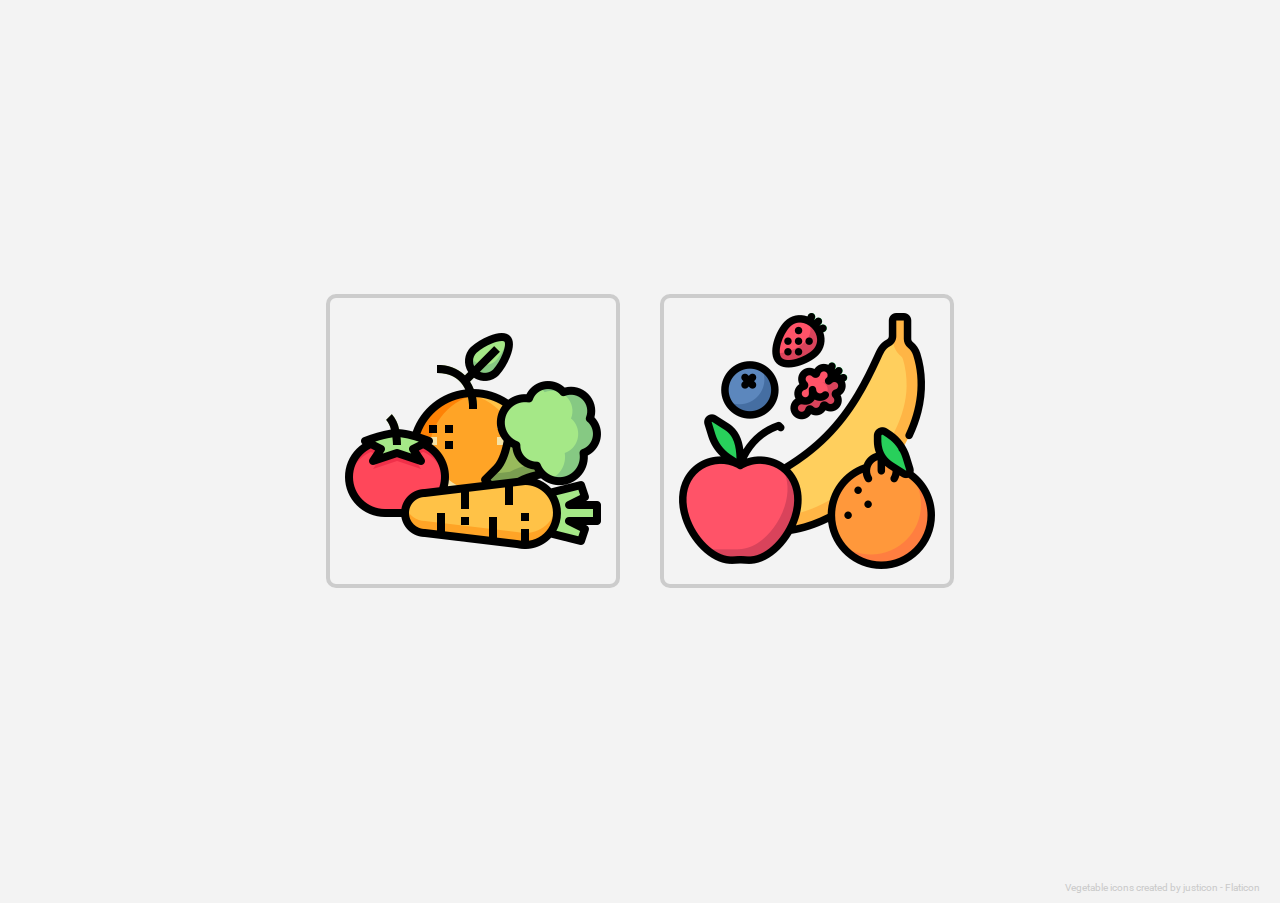
<file: index.html>
<!DOCTYPE html>
<html lang="en">
  <head>
    <meta charset="UTF-8" />
    <meta http-equiv="X-UA-Compatible" content="IE=edge" />
    <meta name="viewport" content="width=device-width, initial-scale=1.0" />
    <title>Shmita zmanim</title>
    <link rel="stylesheet" href="./styles/index.css" />
    <title>Document</title>
  </head>
  <body>
    <main>
      <img
        class="img"
        id="vegetables"
        src="./images/vegetable.png"
        alt="vegetables"
      />
      <img class="img" id="fruits" src="./images/fruits.png" alt="fruits" />
    </main>
    <footer class="footer">
      <a
        class="grate"
        href="https://www.flaticon.com/free-icons/vegetable"
        title="vegetable icons"
        >Vegetable icons created by justicon - Flaticon</a
      >
    </footer>
    <script src="./scripts/index.js" type="module"></script>
  </body>
</html>
</file>
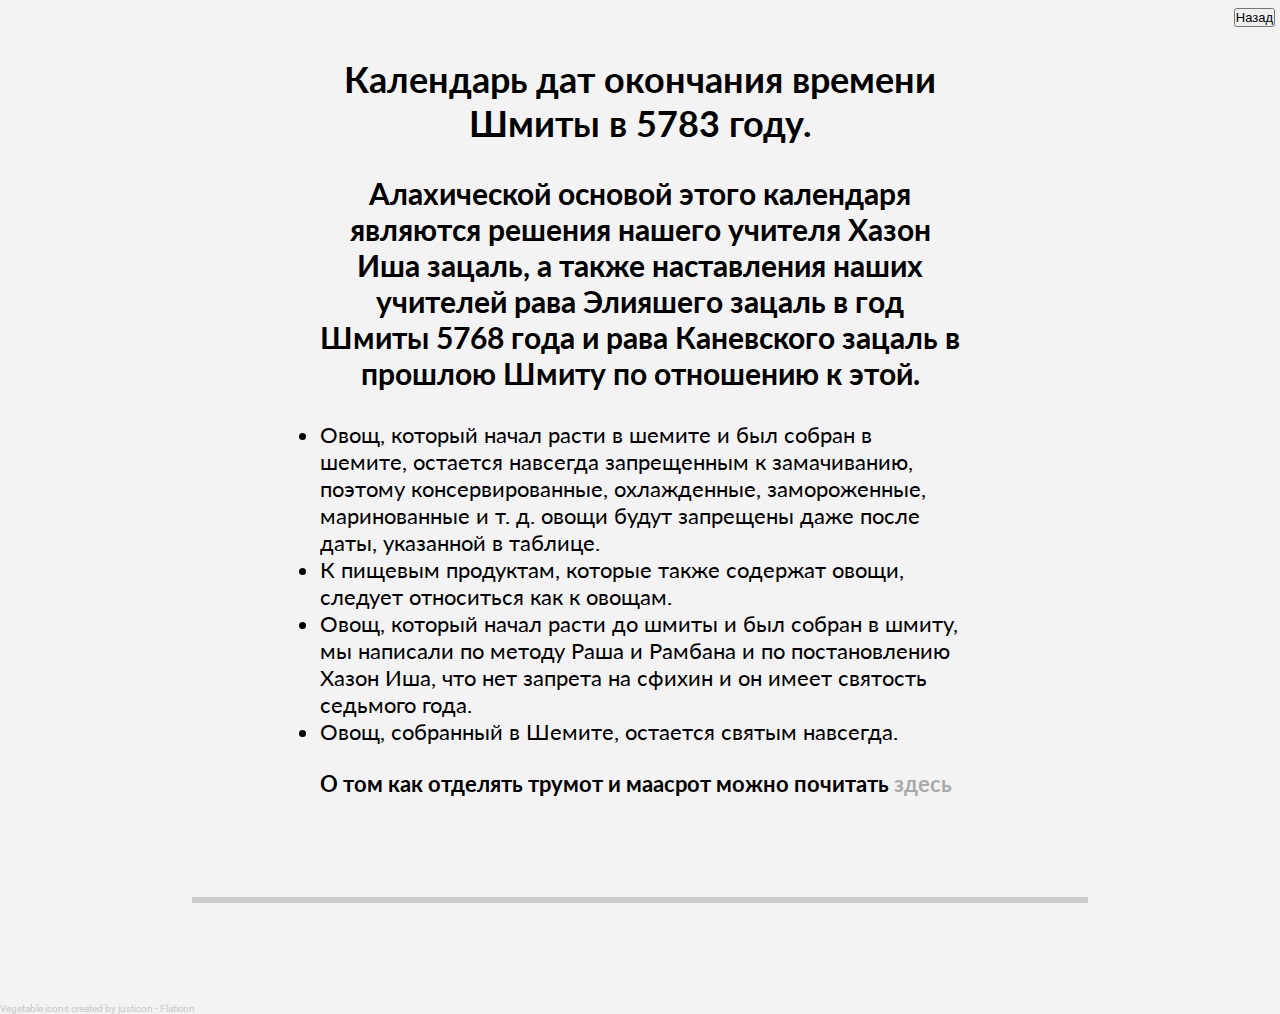
<file: produce_zmanim.html>
<!DOCTYPE html>
<html lang="ru">
  <head>
    <meta charset="UTF-8" />
    <meta http-equiv="X-UA-Compatible" content="IE=edge" />
    <meta name="viewport" content="width=device-width, initial-scale=1.0" />
    <title>Shmita Zmanim:vegetables</title>
    <link rel="stylesheet" href="./styles/pages.css" />
    <title>Document</title>
  </head>
  <body>
    <div class="btn_container">
      <button id="btn" type="button">Назад</button>
    </div>
    <main id="main">
      <section class="foreword">
        <h1 class="foreword_title">
          Календарь дат окончания времени Шмиты в 5783 году.
        </h1>
        <h2 class="foreword_header">
          Алахической основой этого календаря являются решения нашего учителя
          Хазон Иша зацаль, а также наставления наших учителей рава Элияшего
          зацаль в год Шмиты 5768 года и рава Каневского зацаль в прошлою Шмиту
          по отношению к этой.
        </h2>
        <div class="foreword_text">
          <ul>
            <li>
              Овощ, который начал расти в шемите и был собран в шемите, остается
              навсегда запрещенным к замачиванию, поэтому консервированные,
              охлажденные, замороженные, маринованные и т. д. овощи будут
              запрещены даже после даты, указанной в таблице.
            </li>
            <li>
              К пищевым продуктам, которые также содержат овощи, следует
              относиться как к овощам.
            </li>
            <li>
              Овощ, который начал расти до шмиты и был собран в шмиту, мы
              написали по методу Раша и Рамбана и по постановлению Хазон Иша,
              что нет запрета на сфихин и он имеет святость седьмого года.
            </li>
            <li>Овощ, собранный в Шемите, остается святым навсегда.</li>
          </ul>
          <p>
            О том как отделять трумот и маасрот можно почитать
            <span id="modal" class="modal">здесь</span>
          </p>
        </div>
      </section>
      <section class="separation_wrapper wrapper">
        <div
          id="separation_modal"
          class="separation_container"
          style="display: none"
        >
          <h2>Отделение Терумы и Маасера</h2>
          <p>
            Алаха требует отделения терумы и маасера от
            <span class="separation_mark">израильских</span> продуктов. Когда
            существовал Храм, эти отдельные части распределялись определенным
            образом между коэнами (священниками), левитами и бедняками или
            съедались в Иерусалиме. Хотя теруму и маасер больше не раздают и не
            едят в Иерусалиме, требование отделять и обозначать их все еще
            остается в силе. До необходимых отделений пища называется
            <span class="separation_mark">тевел</span>, и ее нельзя есть, как
            нельзя есть любую некошерную пищу. Законы терумы и маасера
            применяются, даже когда пища употребляется в диаспоре, и в равной
            степени обязательны для Коэна, Леви и Исраэля.
          </p>
          <p class="separation_text">
            По правде говоря, сама процедура отделения Терумы и Маасера проста и
            может быть освоена всего за несколько минут. На практике разделение
            терума и маасера осуществляется следующим образом:
          </p>
          <ol>
            <li>Положите все продукты перед собой.</li>
            <li>
              Отделите чуть более 1% продукта. Например, если есть 100
              апельсинов, один целый апельсин и небольшая часть второго
              апельсина отделяются.
            </li>
            <li>
              Для выкупа предназначается монета, которая является действующей
              валютой в стране, в которой осуществляется выкуп. Можно взять
              монету 10 шекелей и выкупать на нее.(Если они упакованы - откройте
              пакеты/коробки. Если вы предварительно порежете фрукты или
              очистите их от кожуры, то имейте ввиде также вкус, впитавшийся в
              блюда).
            </li>
            <li>
              Благословение не читается из-за возможности, что терума и маасер
              были отделены. Если есть уверенность, что отделения не были
              произведены, то необходимо произнести благословение. ( Благословен
              Ты, Г-сподь, Б-г наш, Царь вселенной, освятивший нас Своими
              заповедями и повелевший нам отделять трумот и маасрот)
            </li>
            <li>Терума и маасер не могут быть отделены в Шаббат и Йом Тов.</li>
            <li>
              Следует отметить, что при чтении текста отделения ни продукт, ни
              отделенная часть не должны перемещаться, так как текста отделения
              относится к предназначенным местам.
            </li>
            <li>
              Читается следующий текст: Из того, что я отделил, пусть то, что
              есть превышение над одной сотой продукта и расположено с северной
              стороны отделенного, будет являться трума гдола. Та одна сотая
              часть продукта, которая остается в отделенном (после вычета из
              него трума гдола), и еще девять таких же частей с северной стороны
              продукта будет маасэр ришон. Та одна сотая, которую я сделал
              маасэр ришон, будет теперь трумат маасэр.
              <ul>
                <li>
                  <span class="separation_mark"
                    >В год, когда отделяется маасэр шени, следует сказать:</span
                  >
                  А маасэр шени будет с южной стороны.
                </li>
                <li>
                  <span class="separation_mark"
                    >В год, когда отделяется маасэр ани, следует сказать:</span
                  >
                  А маасэр ани будет с южной стороны.
                </li>
              </ul>
              <span class="separation_mark"
                >Во все годы дальше произносят:</span
              >
              И выкуплен он сам и пятая часть его стоимости одной прутой,
              содержащейся в монете, которую я предназначил для выкупа маасэр
              шени. Если маасэр шени стоит меньше пруты, произносят: И выкуплен
              он сам и пятая часть его стоимости согласно их общей стоимости
              монетой… (<span class="separation_mark"
                >Если выкупается урожай деревьев четвертого года, то
                произносится:</span
              >
              Если это урожай 4-ого года, то пусть будет выкуплен он сам и пятая
              часть его стоимости одной прутой, содержащейся в монете, которую я
              предназначил для выкупа) Если человек не уверен, нужно ли отделять
              в этом году маасэр шени или маасэр ани, говорит: Маасэр шени будет
              с южной стороны (…), если же необходимо отделять маасэр ани, пусть
              будет маасэр ани с южной стороны.
            </li>
            <li>
              Отделенный продукт (та его часть, которая была более 1%),
              заворачивается и выбрасывается.
            </li>
          </ol>
          <p>
            Более подробно можно ознакомится
            <a href="https://toldot.com/trumotMaasrot.html">здесь(ru), </a
            ><a
              href="https://oukosher.org/blog/consumer-kosher/separating-terumah-and-maaser/"
              >здесь(en)
            </a>
            и
            <a href="https://www.kosharot.co.il/index2.php?id=41606&lang=HEB"
              >здесь(he)</a
            >
          </p>
        </div>
      </section>
      <section id="wrapper" class="wrapper"></section>
    </main>
    <footer class="footer">
      <a
        class="grate"
        href="https://www.flaticon.com/free-icons/vegetable"
        title="vegetable icons"
        >Vegetable icons created by justicon - Flaticon</a
      >
    </footer>
    <script src="./scripts/pages.js" type="module"></script>
  </body>
</html>
</file>
<file: styles/index.css>
@import url('normalize.css');

body {
  background-color: #f3f3f3;
  display: flex;
  flex-direction: column;
}
main {
  height: 98vh;
  display: flex;
  justify-content: center;
  align-items: center;
}
.img {
  padding: 1.5rem;
  margin: 2rem;
  border: 4px #ccc solid;
  border-radius: 10px;
  cursor: pointer;
  transition: transform 0.3s ease;
}
.img:hover {
  transform: scale(1.1);
  transition: transform 0.3s ease;
}
.footer {
  margin: 0 2rem 1rem 0;
  text-align: end;
}
.grate {
  text-decoration: none;
  color: #c9c9c9;
}

@media screen and (max-width: 720px) {
  main {
    flex-direction: column;
  }
  .img {
    width: 180px;
  }
}

@media screen and (max-width: 480px) {
  main {
    flex-direction: column;
  }
  .img {
    width: 120px;
    transform: none;
  }
  .img:hover {
    transform: none;
    transition: none;
  }
  .footer {
    margin: 0 1rem;
  }
}
</file>
<file: styles/pages.css>
@import url('normalize.css');
@import url('https://fonts.googleapis.com/css2?family=Lato:wght@400;700&display=swap');

body {
  background-color: #f3f3f3;
}

main {
  display: flex;
  flex-direction: column;
  align-items: center;
  min-height: 98vh;
  max-width: 100vw;
  margin-top: -2.8rem;
}
p {
  font-size: 18rem;
}
button {
  display: block;
  font-size: 1.3rem;
  margin: 0.8rem 0.5rem 0 0;
}
.btn_container {
  display: flex;
  justify-content: flex-end;
}
.foreword {
  margin-left: 50%;
  margin-top: 3%;
  transform: translate(-50%);
  font-family: Lato, sans-serif;
}
.foreword_title {
  font-size: 3.6rem;
  font-weight: bold;
  text-align: center;
  margin-top: 2rem;
  margin-bottom: 3rem;
}
.foreword_header {
  font-size: 3rem;
  font-weight: bold;
  text-align: center;
  margin-bottom: 3rem;
}
.foreword_text {
  margin-bottom: 10rem;
}
.foreword_text > p {
  font-size: 2.2em;
  margin-top: 2.5rem;
  font-weight: bold;
}
.foreword_text > ul > li {
  font-size: 2.2em;
}
.modal {
  font-size: 2.2rem;
  color: #aaa;
  cursor: pointer;
}
.separation_wrapper {
  border: 3px solid #ccc;
}
.separation_container {
  width: 90%;
  margin: 3rem;
}
.separation_container > h2 {
  font-size: 3.6rem;
  margin-bottom: 3rem;
}
.separation_container > p {
  font-size: 2rem;
  line-height: 3.3rem;
}
.separation_container > p > a {
  font-size: 2rem;
  /* text-decoration: none; */
  color: #000;
}
.separation_container > ol {
  margin: 3rem;
}
.separation_container > ol > li {
  font-size: 1.8rem;
  line-height: 3rem;
}
.separation_container > ol > li > ul {
  margin-left: 3rem;
  list-style-type: disc;
}
.separation_container > ol > li > ul > li {
  font-size: 2rem;
  line-height: 3.3rem;
}
.separation_mark {
  font-size: 2.6rem;
  font-weight: bold;
}
.wrapper {
  width: 70%;
  display: flex;
  flex-direction: column;
  margin-bottom: 5rem;
}
.container {
  width: 100%;
  display: flex;
  justify-content: space-between;
}
.container:nth-child(2n) {
  background-color: #ccc;
}
.veg_items {
  font-size: 2.4rem;
  text-align: start;
  padding: 0.8rem;
}
.grate {
  text-decoration: none;
  color: #c9c9c9;
}

@media screen and (max-width: 720px) {
  .foreword_title {
    font-size: 2.6rem;
  }
  .foreword_header {
    font-size: 2rem;
  }
  .foreword_text > ul > li {
    font-size: 1.8rem;
  }
  .veg_items {
    font-size: 1.8rem;
  }
}

@media screen and (max-width: 480px) {
  .foreword_title {
    font-size: 2rem;
  }
  .foreword_header {
    font-size: 1.6rem;
  }
  .foreword_text > ul > li {
    font-size: 1.2rem;
  }
  .veg_items {
    font-size: 1.2rem;
  }
}
</file>
